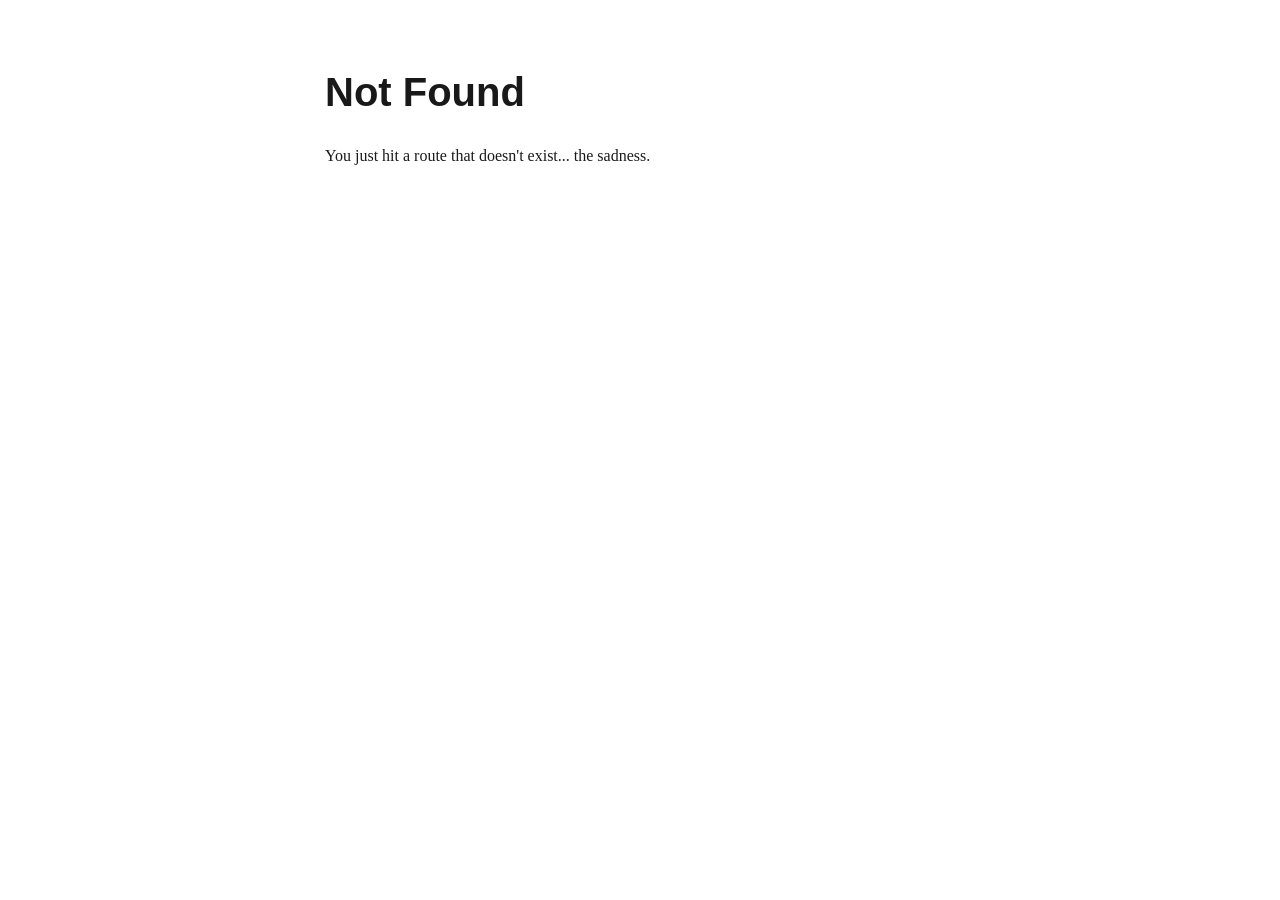
<file: 404/index.html>
<!DOCTYPE html><html><head><meta charSet="utf-8"/><meta http-equiv="x-ua-compatible" content="ie=edge"/><meta name="viewport" content="width=device-width, initial-scale=1, shrink-to-fit=no"/><meta name="generator" content="Gatsby 2.0.59"/><link rel="alternate" type="application/rss+xml" href="/rss.xml"/><link rel="shortcut icon" href="/icons/icon-48x48.png"/><link rel="manifest" href="/manifest.webmanifest"/><meta name="theme-color" content="#663399"/><title data-react-helmet="true"></title><style id="typography.js">html{font-family:sans-serif;-ms-text-size-adjust:100%;-webkit-text-size-adjust:100%}body{margin:0}article,aside,details,figcaption,figure,footer,header,main,menu,nav,section,summary{display:block}audio,canvas,progress,video{display:inline-block}audio:not([controls]){display:none;height:0}progress{vertical-align:baseline}[hidden],template{display:none}a{background-color:transparent;-webkit-text-decoration-skip:objects}a:active,a:hover{outline-width:0}abbr[title]{border-bottom:none;text-decoration:underline;text-decoration:underline dotted}b,strong{font-weight:inherit;font-weight:bolder}dfn{font-style:italic}h1{font-size:2em;margin:.67em 0}mark{background-color:#ff0;color:#000}small{font-size:80%}sub,sup{font-size:75%;line-height:0;position:relative;vertical-align:baseline}sub{bottom:-.25em}sup{top:-.5em}img{border-style:none}svg:not(:root){overflow:hidden}code,kbd,pre,samp{font-family:monospace,monospace;font-size:1em}figure{margin:1em 40px}hr{box-sizing:content-box;height:0;overflow:visible}button,input,optgroup,select,textarea{font:inherit;margin:0}optgroup{font-weight:700}button,input{overflow:visible}button,select{text-transform:none}[type=reset],[type=submit],button,html [type=button]{-webkit-appearance:button}[type=button]::-moz-focus-inner,[type=reset]::-moz-focus-inner,[type=submit]::-moz-focus-inner,button::-moz-focus-inner{border-style:none;padding:0}[type=button]:-moz-focusring,[type=reset]:-moz-focusring,[type=submit]:-moz-focusring,button:-moz-focusring{outline:1px dotted ButtonText}fieldset{border:1px solid silver;margin:0 2px;padding:.35em .625em .75em}legend{box-sizing:border-box;color:inherit;display:table;max-width:100%;padding:0;white-space:normal}textarea{overflow:auto}[type=checkbox],[type=radio]{box-sizing:border-box;padding:0}[type=number]::-webkit-inner-spin-button,[type=number]::-webkit-outer-spin-button{height:auto}[type=search]{-webkit-appearance:textfield;outline-offset:-2px}[type=search]::-webkit-search-cancel-button,[type=search]::-webkit-search-decoration{-webkit-appearance:none}::-webkit-input-placeholder{color:inherit;opacity:.54}::-webkit-file-upload-button{-webkit-appearance:button;font:inherit}html{font:100%/1.75 'Merriweather','Georgia',serif;box-sizing:border-box;overflow-y:scroll;}*{box-sizing:inherit;}*:before{box-sizing:inherit;}*:after{box-sizing:inherit;}body{color:hsla(0,0%,0%,0.9);font-family:'Merriweather','Georgia',serif;font-weight:400;word-wrap:break-word;font-kerning:normal;-moz-font-feature-settings:"kern", "liga", "clig", "calt";-ms-font-feature-settings:"kern", "liga", "clig", "calt";-webkit-font-feature-settings:"kern", "liga", "clig", "calt";font-feature-settings:"kern", "liga", "clig", "calt";}img{max-width:100%;margin-left:0;margin-right:0;margin-top:0;padding-bottom:0;padding-left:0;padding-right:0;padding-top:0;margin-bottom:1.75rem;}h1{margin-left:0;margin-right:0;margin-top:0;padding-bottom:0;padding-left:0;padding-right:0;padding-top:0;margin-bottom:1.75rem;color:inherit;font-family:Montserrat,sans-serif;font-weight:900;text-rendering:optimizeLegibility;font-size:2.5rem;line-height:1.1;}h2{margin-left:0;margin-right:0;margin-top:0;padding-bottom:0;padding-left:0;padding-right:0;padding-top:0;margin-bottom:1.75rem;color:inherit;font-family:'Merriweather','Georgia',serif;font-weight:900;text-rendering:optimizeLegibility;font-size:1.73286rem;line-height:1.1;}h3{margin-left:0;margin-right:0;margin-top:0;padding-bottom:0;padding-left:0;padding-right:0;padding-top:0;margin-bottom:1.75rem;color:inherit;font-family:'Merriweather','Georgia',serif;font-weight:900;text-rendering:optimizeLegibility;font-size:1.4427rem;line-height:1.1;}h4{margin-left:0;margin-right:0;margin-top:0;padding-bottom:0;padding-left:0;padding-right:0;padding-top:0;margin-bottom:1.75rem;color:inherit;font-family:'Merriweather','Georgia',serif;font-weight:900;text-rendering:optimizeLegibility;font-size:1rem;line-height:1.1;letter-spacing:0.140625em;text-transform:uppercase;}h5{margin-left:0;margin-right:0;margin-top:0;padding-bottom:0;padding-left:0;padding-right:0;padding-top:0;margin-bottom:1.75rem;color:inherit;font-family:'Merriweather','Georgia',serif;font-weight:900;text-rendering:optimizeLegibility;font-size:0.83255rem;line-height:1.1;}h6{margin-left:0;margin-right:0;margin-top:0;padding-bottom:0;padding-left:0;padding-right:0;padding-top:0;margin-bottom:1.75rem;color:inherit;font-family:'Merriweather','Georgia',serif;font-weight:900;text-rendering:optimizeLegibility;font-size:0.75966rem;line-height:1.1;font-style:italic;}hgroup{margin-left:0;margin-right:0;margin-top:0;padding-bottom:0;padding-left:0;padding-right:0;padding-top:0;margin-bottom:1.75rem;}ul{margin-left:1.75rem;margin-right:0;margin-top:0;padding-bottom:0;padding-left:0;padding-right:0;padding-top:0;margin-bottom:1.75rem;list-style-position:outside;list-style-image:none;list-style:disc;}ol{margin-left:1.75rem;margin-right:0;margin-top:0;padding-bottom:0;padding-left:0;padding-right:0;padding-top:0;margin-bottom:1.75rem;list-style-position:outside;list-style-image:none;}dl{margin-left:0;margin-right:0;margin-top:0;padding-bottom:0;padding-left:0;padding-right:0;padding-top:0;margin-bottom:1.75rem;}dd{margin-left:0;margin-right:0;margin-top:0;padding-bottom:0;padding-left:0;padding-right:0;padding-top:0;margin-bottom:1.75rem;}p{margin-left:0;margin-right:0;margin-top:0;padding-bottom:0;padding-left:0;padding-right:0;padding-top:0;margin-bottom:1.75rem;}figure{margin-left:0;margin-right:0;margin-top:0;padding-bottom:0;padding-left:0;padding-right:0;padding-top:0;margin-bottom:1.75rem;}pre{margin-left:0;margin-right:0;margin-top:0;padding-bottom:0;padding-left:0;padding-right:0;padding-top:0;margin-bottom:1.75rem;font-size:0.85rem;line-height:1.75rem;}table{margin-left:0;margin-right:0;margin-top:0;padding-bottom:0;padding-left:0;padding-right:0;padding-top:0;margin-bottom:1.75rem;font-size:1rem;line-height:1.75rem;border-collapse:collapse;width:100%;}fieldset{margin-left:0;margin-right:0;margin-top:0;padding-bottom:0;padding-left:0;padding-right:0;padding-top:0;margin-bottom:1.75rem;}blockquote{margin-left:-1.75rem;margin-right:1.75rem;margin-top:0;padding-bottom:0;padding-left:1.42188rem;padding-right:0;padding-top:0;margin-bottom:1.75rem;font-size:1.20112rem;line-height:1.75rem;color:hsla(0,0%,0%,0.59);font-style:italic;border-left:0.32813rem solid hsla(0,0%,0%,0.9);}form{margin-left:0;margin-right:0;margin-top:0;padding-bottom:0;padding-left:0;padding-right:0;padding-top:0;margin-bottom:1.75rem;}noscript{margin-left:0;margin-right:0;margin-top:0;padding-bottom:0;padding-left:0;padding-right:0;padding-top:0;margin-bottom:1.75rem;}iframe{margin-left:0;margin-right:0;margin-top:0;padding-bottom:0;padding-left:0;padding-right:0;padding-top:0;margin-bottom:1.75rem;}hr{margin-left:0;margin-right:0;margin-top:0;padding-bottom:0;padding-left:0;padding-right:0;padding-top:0;margin-bottom:calc(1.75rem - 1px);background:hsla(0,0%,0%,0.2);border:none;height:1px;}address{margin-left:0;margin-right:0;margin-top:0;padding-bottom:0;padding-left:0;padding-right:0;padding-top:0;margin-bottom:1.75rem;}b{font-weight:700;}strong{font-weight:700;}dt{font-weight:700;}th{font-weight:700;}li{margin-bottom:calc(1.75rem / 2);}ol li{padding-left:0;}ul li{padding-left:0;}li > ol{margin-left:1.75rem;margin-bottom:calc(1.75rem / 2);margin-top:calc(1.75rem / 2);}li > ul{margin-left:1.75rem;margin-bottom:calc(1.75rem / 2);margin-top:calc(1.75rem / 2);}blockquote *:last-child{margin-bottom:0;}li *:last-child{margin-bottom:0;}p *:last-child{margin-bottom:0;}li > p{margin-bottom:calc(1.75rem / 2);}code{font-size:0.85rem;line-height:1.75rem;}kbd{font-size:0.85rem;line-height:1.75rem;}samp{font-size:0.85rem;line-height:1.75rem;}abbr{border-bottom:1px dotted hsla(0,0%,0%,0.5);cursor:help;}acronym{border-bottom:1px dotted hsla(0,0%,0%,0.5);cursor:help;}abbr[title]{border-bottom:1px dotted hsla(0,0%,0%,0.5);cursor:help;text-decoration:none;}thead{text-align:left;}td,th{text-align:left;border-bottom:1px solid hsla(0,0%,0%,0.12);font-feature-settings:"tnum";-moz-font-feature-settings:"tnum";-ms-font-feature-settings:"tnum";-webkit-font-feature-settings:"tnum";padding-left:1.16667rem;padding-right:1.16667rem;padding-top:0.875rem;padding-bottom:calc(0.875rem - 1px);}th:first-child,td:first-child{padding-left:0;}th:last-child,td:last-child{padding-right:0;}blockquote > :last-child{margin-bottom:0;}blockquote cite{font-size:1rem;line-height:1.75rem;color:hsla(0,0%,0%,0.9);font-weight:400;}blockquote cite:before{content:"— ";}ul,ol{margin-left:0;}@media only screen and (max-width:480px){ul,ol{margin-left:1.75rem;}blockquote{margin-left:-1.3125rem;margin-right:0;padding-left:0.98438rem;}}h1,h2,h3,h4,h5,h6{margin-top:3.5rem;}a{box-shadow:0 1px 0 0 currentColor;color:#007acc;text-decoration:none;}a:hover,a:active{box-shadow:none;}mark,ins{background:#007acc;color:white;padding:0.10938rem 0.21875rem;text-decoration:none;}a.gatsby-resp-image-link{box-shadow:none;}</style><link as="script" rel="preload" href="/0-7c4f28a9881ca387266c.js"/><link as="script" rel="preload" href="/component---src-pages-404-js-71b3f62c505cdb8e62a3.js"/><link as="script" rel="preload" href="/app-52e2724fda6e9a0fbbf6.js"/><link as="script" rel="preload" href="/webpack-runtime-878aec51dbbbf05372dd.js"/><link rel="preload" href="/static/d/44/path---404-22-d-bce-NZuapzHg3X9TaN1iIixfv1W23E.json" as="fetch" crossOrigin="use-credentials"/></head><body><div id="___gatsby"><div style="outline:none" tabindex="-1" role="group"><div style="margin-left:auto;margin-right:auto;max-width:42rem;padding:2.625rem 1.3125rem"><h3 style="font-family:Montserrat, sans-serif;margin-top:0;margin-bottom:-1.75rem"><a style="box-shadow:none;text-decoration:none;color:inherit" href="/"></a></h3><h1>Not Found</h1><p>You just hit a route that doesn&#x27;t exist... the sadness.</p></div></div></div><script>
  
  
  if(true) {
    (function(i,s,o,g,r,a,m){i['GoogleAnalyticsObject']=r;i[r]=i[r]||function(){
    (i[r].q=i[r].q||[]).push(arguments)},i[r].l=1*new Date();a=s.createElement(o),
    m=s.getElementsByTagName(o)[0];a.async=1;a.src=g;m.parentNode.insertBefore(a,m)
    })(window,document,'script','https://www.google-analytics.com/analytics.js','ga');
  }
  if (typeof ga === "function") {
    ga('create', 'undefined', 'auto', {});
      
      }
      </script><script id="gatsby-script-loader">/*<![CDATA[*/window.page={"componentChunkName":"component---src-pages-404-js","jsonName":"404-22d","path":"/404/"};window.dataPath="44/path---404-22-d-bce-NZuapzHg3X9TaN1iIixfv1W23E";/*]]>*/</script><script id="gatsby-chunk-mapping">/*<![CDATA[*/window.___chunkMapping={"app":["/app-52e2724fda6e9a0fbbf6.js"],"component---node-modules-gatsby-plugin-offline-app-shell-js":["/component---node-modules-gatsby-plugin-offline-app-shell-js-22aaa75040151f6993a3.js"],"component---src-templates-blog-post-js":["/component---src-templates-blog-post-js-7ef342d0dd7a72a26784.js"],"component---src-pages-404-js":["/component---src-pages-404-js-71b3f62c505cdb8e62a3.js"],"component---src-pages-index-js":["/component---src-pages-index-js-fa3c6fabd35ee4991613.js"]};/*]]>*/</script><script src="/webpack-runtime-878aec51dbbbf05372dd.js" async=""></script><script src="/app-52e2724fda6e9a0fbbf6.js" async=""></script><script src="/component---src-pages-404-js-71b3f62c505cdb8e62a3.js" async=""></script><script src="/0-7c4f28a9881ca387266c.js" async=""></script></body></html>
</file>
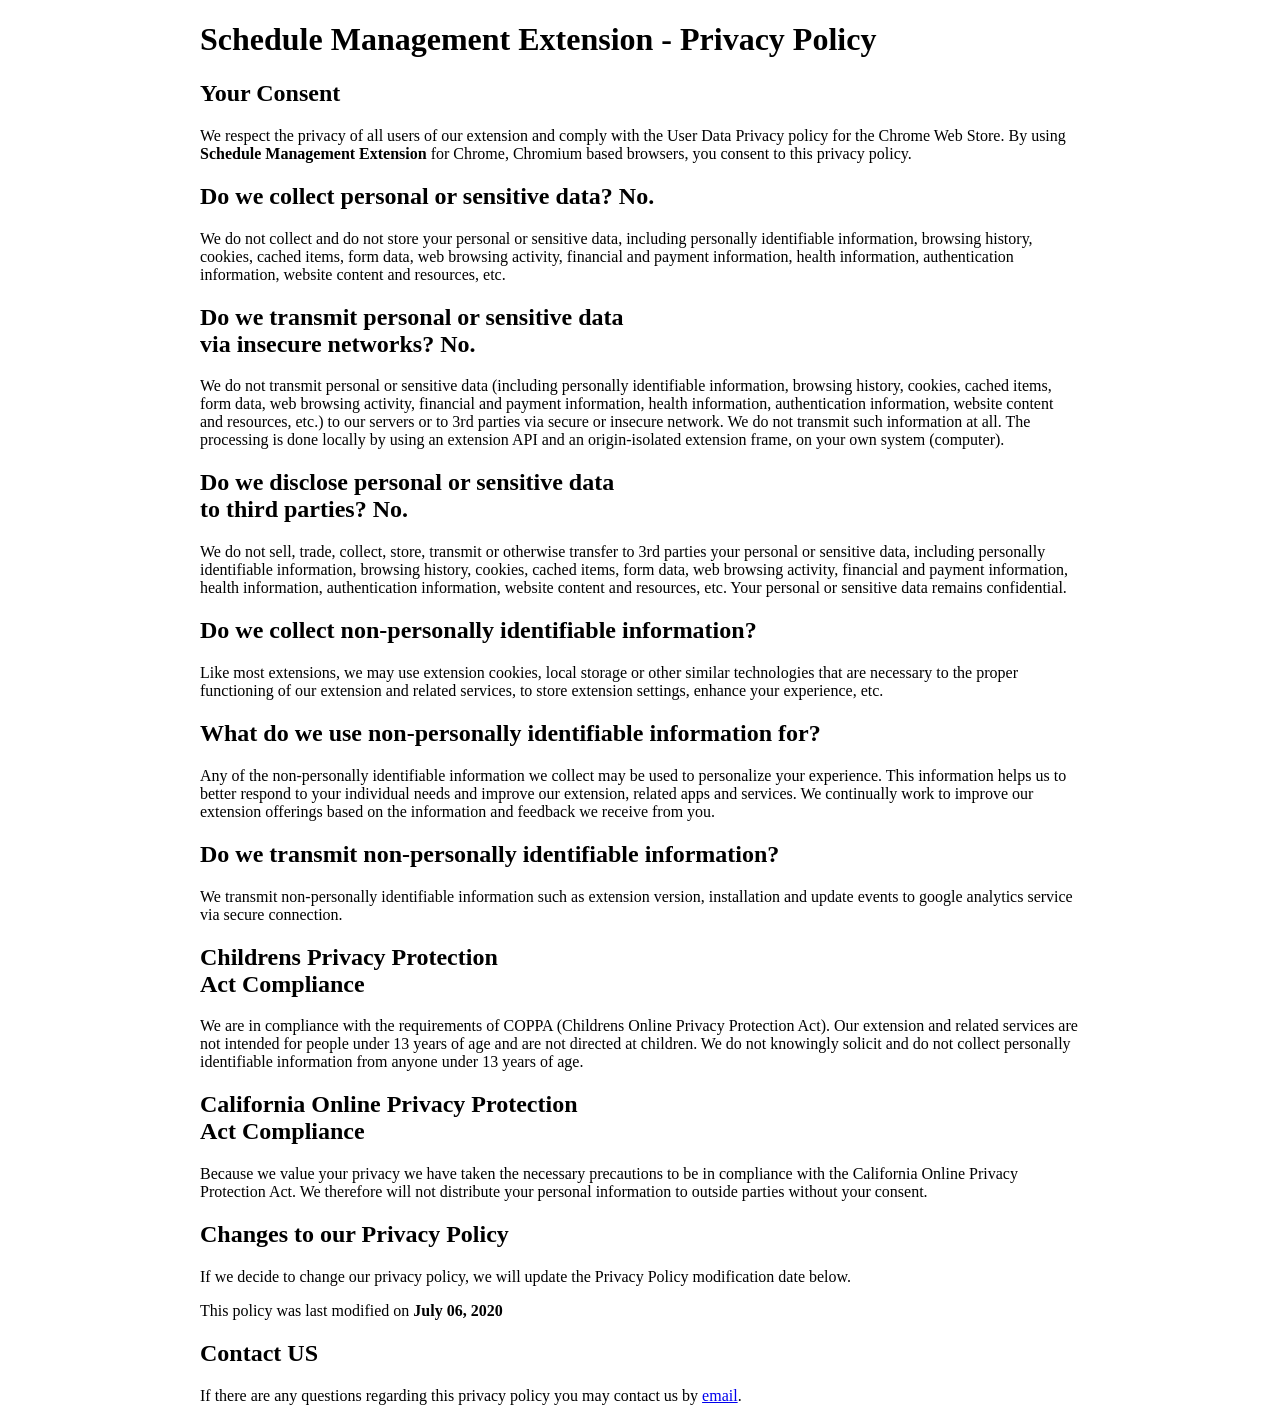
<file: chrome-extensions/schedule-management/index.html>
<!DOCTYPE html>
<html lang="en">

<head>
  <meta charset="UTF-8">
  <meta name="viewport" content="width=device-width, initial-scale=1.0">
  <title>Schedule Management Extension Privacy Policy</title>
  <style>
    .container {
      width: 880px;
      margin: 0 auto;
    }
  </style>
</head>

<body>
  <div class="container">
    <h1 class="h1">Schedule Management Extension - Privacy Policy</h1>
    <h2 class="h2">Your Consent</h2>
    <p>We respect the privacy of all users of our extension and comply with the User Data Privacy policy
      for the Chrome Web Store. By using <b>Schedule Management Extension</b> for Chrome, Chromium
      based browsers, you consent to this privacy policy.
    </p>
    <h2 class="h2">Do we collect personal or sensitive data? No.</h2>
    <p>We do not collect and do not store your personal or sensitive data, including personally
      identifiable information, browsing history, cookies, cached items, form data, web browsing activity, financial and
      payment information, health information, authentication information, website content and resources, etc.</p>
    <h2 class="h2">Do we transmit personal or sensitive data<br> via insecure networks? No.</h2>
    <p>We do not transmit personal or sensitive data (including personally identifiable information,
      browsing history, cookies, cached items, form data, web browsing activity, financial and payment information,
      health information, authentication information, website content and resources, etc.) to our servers or to 3rd
      parties via secure or insecure network. We do not transmit such information at all. The processing is done locally
      by using an extension <span title="application programming interface">API</span> and an
      origin-isolated extension frame, on your own system (computer).</p>
    <h2 class="h2">Do we disclose personal or sensitive data<br> to third parties? No.</h2>
    <p>We do not sell, trade, collect, store, transmit or otherwise transfer to 3rd parties your personal
      or sensitive data, including personally identifiable information, browsing history, cookies, cached items, form
      data, web browsing activity, financial and payment information, health information, authentication information,
      website content and resources, etc. Your personal or sensitive data remains confidential.</p>
    <h2 class="h2">Do we collect non-personally identifiable information?</h2>
    <p>Like most extensions, we may use extension cookies, local storage or other similar technologies that
      are necessary to the proper functioning of our extension and related services, to store extension settings,
      enhance your experience, etc.</p>
    <h2 class="h2">What do we use non-personally identifiable information for?</h2>
    <p>Any of the non-personally identifiable information we collect may be used to personalize your
      experience. This information helps us to better respond to your individual needs and improve our extension,
      related apps and services. We continually work to improve our extension offerings based on the information and
      feedback we receive from you.</p>
    <h2 class="h2">Do we transmit non-personally identifiable information?</h2>
    <p>We transmit non-personally identifiable information such as extension version, installation and
      update events to google analytics service via secure connection.</p>
    <h2 class="h2">Childrens Privacy Protection <br>Act Compliance</h2>
    <p>We are in compliance with the requirements of COPPA (Childrens Online Privacy Protection Act). Our
      extension and related services are not intended for people under 13 years of age and are not directed at children.
      We do not knowingly solicit and do not collect personally identifiable information from anyone under 13 years of
      age.</p>
    <h2 class="h2">California Online Privacy Protection <br>Act Compliance</h2>
    <p>Because we value your privacy we have taken the necessary precautions to be in compliance with the
      California Online Privacy Protection Act. We therefore will not distribute your personal information to outside
      parties without your consent.</p>
    <h2 class="h2">Changes to our Privacy Policy</h2>
    <p>If we decide to change our privacy policy, we will update the Privacy Policy modification date
      below.</p>
    <p>This policy was last modified on <b>July 06, 2020</b></p>
    <h2 class="h2">Contact US</h2>
    <p>If there are any questions regarding this privacy policy you may contact us by <a
        href="mailto:luanvuvt@gmail.com">email</a>.</p>
  </div>
</body>

</html>
</file>
